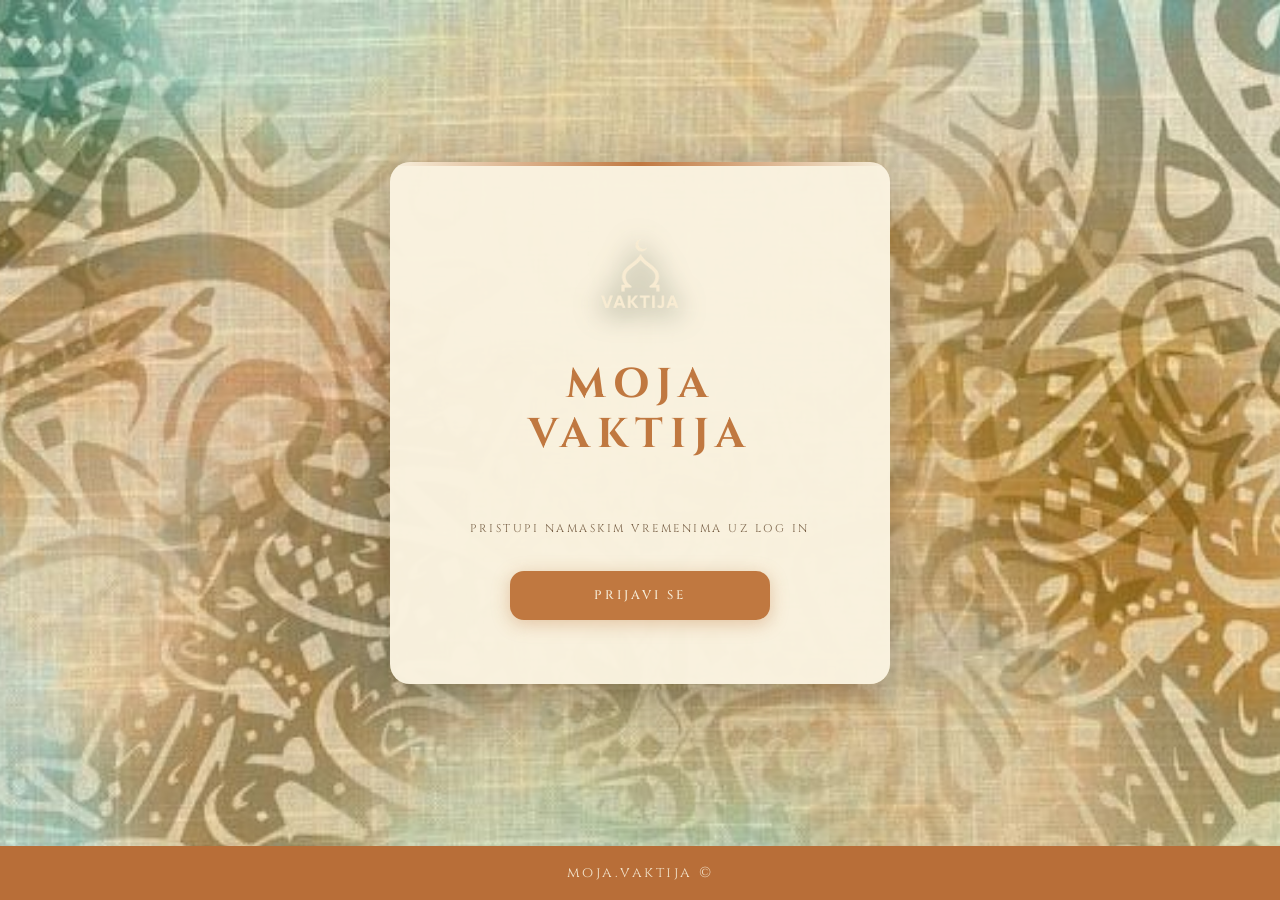
<file: index.html>
<!doctype html>
<html lang="sr">
  <head>
    <meta charset="UTF-8" />
    <meta name="viewport" content="width=device-width, initial-scale=1.0" />
    <title>Moja Vaktija</title>
    <link rel="stylesheet" href="assets/css/global.css" />
    <link rel="stylesheet" href="assets/css/index.css" />
  </head>
  <body>
    <main>
      <div class="landing-card card">
        <img src="assets/images/logo.png" alt="Logo" class="landing-logo" />
        <h1 class="landing-title" data-i18n="index_title">MOJA VAKTIJA</h1>
        <div class="landing-divider"></div>
        <p class="landing-sub" data-i18n="index_sub">
          PRISTUPI NAMASKIM VREMENIMA UZ LOG IN
        </p>
        <a
          href="login/index.html"
          class="btn btn-primary landing-btn"
          data-i18n="index_btn"
          >PRIJAVI SE</a
        >
      </div>
    </main>

    <footer>
      <span data-i18n="footer_text">moja.vaktija ©</span>
    </footer>
    <script src="assets/js/global.js"></script>
    <script>
      if (isLoggedIn()) window.location.href = "home/index.html";
      document.addEventListener("DOMContentLoaded", () =>
        applyTranslations(getLang()),
      );
    </script>
  </body>
</html>
</file>
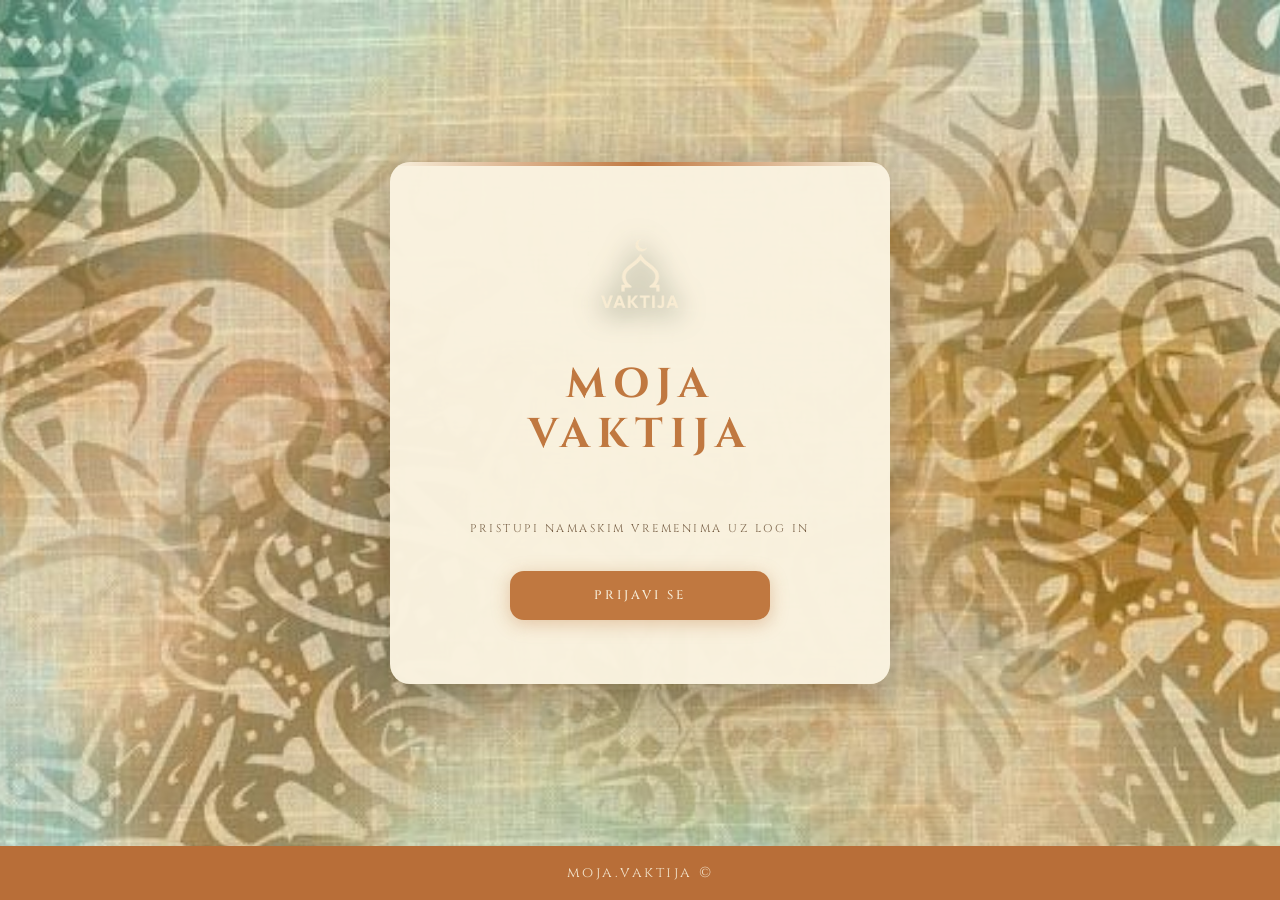
<file: home/index.html>
<!DOCTYPE html>
<html lang="sr">
<head>
  <meta charset="UTF-8" />
  <meta name="viewport" content="width=device-width, initial-scale=1.0" />
  <title>Početna – Moja Vaktija</title>
  <link rel="stylesheet" href="../assets/css/global.css" />
  <link rel="stylesheet" href="home.css" />
</head>
<body>

  <main>
    <div class="home-wrapper">

      <div class="city-selector">
        <h1 class="city-name" id="cityName"></h1>
        <div class="city-dropdown-wrapper">
          <select id="citySelect" class="city-select">
            <option value="107">Novi Pazar</option>
            <option value="77">Sarajevo</option>
            <option value="1">Zenica</option>
            <option value="78">Mostar</option>
            <option value="79">Banja Luka</option>
            <option value="80">Tuzla</option>
            <option value="81">Bihać</option>
            <option value="82">Cazin</option>
            <option value="83">Sanski Most</option>
            <option value="84">Travnik</option>
            <option value="85">Goražde</option>
            <option value="86">Foča</option>
            <option value="87">Trebinje</option>
            <option value="88">Prijedor</option>
            <option value="89">Doboj</option>
            <option value="90">Brčko</option>
          </select>
          <span class="dropdown-icon">⌄</span>
        </div>
      </div>

      <div class="vaktija-card card" id="vaktija-main">
        <div class="prayer-grid">
          <div class="prayer-item">
            <span class="prayer-name" data-i18n="home_zora">ZORA</span>
            <span class="prayer-time" id="t-zora">--:--</span>
          </div>
          <div class="prayer-item">
            <span class="prayer-name" data-i18n="home_sunce">SUNCE</span>
            <span class="prayer-time" id="t-sunce">--:--</span>
          </div>
          <div class="prayer-item">
            <span class="prayer-name" data-i18n="home_podne">PODNE</span>
            <span class="prayer-time" id="t-podne">--:--</span>
          </div>
          <div class="prayer-item">
            <span class="prayer-name" data-i18n="home_ikindija">IKINDIJA</span>
            <span class="prayer-time" id="t-ikindija">--:--</span>
          </div>
          <div class="prayer-item">
            <span class="prayer-name" data-i18n="home_aksam">AKŠAM</span>
            <span class="prayer-time" id="t-aksam">--:--</span>
          </div>
          <div class="prayer-item">
            <span class="prayer-name" data-i18n="home_jacija">JACIJA</span>
            <span class="prayer-time" id="t-jacija">--:--</span>
          </div>
        </div>
      </div>

      <div class="vaktija-card card secondary-card">
        <div class="secondary-grid">
          <div class="prayer-item">
            <span class="prayer-name" data-i18n="home_polovina">POLOVINA NOĆI</span>
            <span class="prayer-time" id="t-polovina">--:--</span>
          </div>
          <div class="prayer-item">
            <span class="prayer-name" data-i18n="home_zadnja">ZADNJA TREĆINA</span>
            <span class="prayer-time" id="t-zadnja">--:--</span>
          </div>
        </div>
      </div>

    </div>
  </main>

  <footer>
    <span data-i18n="footer_text">moja.vaktija ©</span>
  </footer>

  <script src="../assets/js/global.js"></script>
  <script src="../assets/js/navbar.js"></script>
  <script src="home.js"></script>
</body>
</html>
</file>
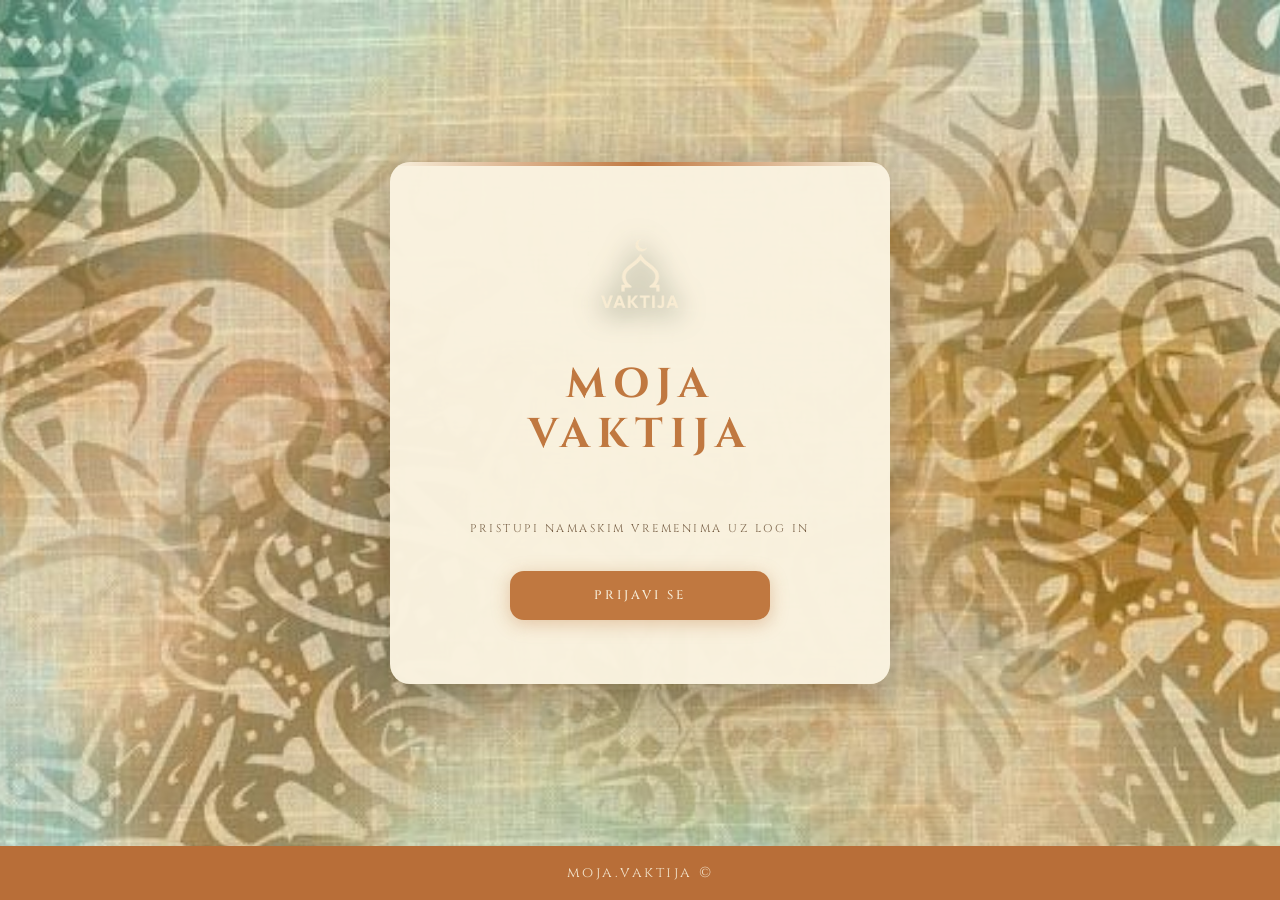
<file: kontakt/index.html>
<!DOCTYPE html>
<html lang="sr">
<head>
  <meta charset="UTF-8" />
  <meta name="viewport" content="width=device-width, initial-scale=1.0" />
  <title>Kontakt – Moja Vaktija</title>
  <link rel="stylesheet" href="../assets/css/global.css" />
  <link rel="stylesheet" href="kontakt.css" />
</head>
<body>
  <main>
    <div class="kontakt-wrapper">
      <h1 class="kontakt-title" data-i18n="nav_contact">KONTAKT</h1>

      <div class="form-row">
        <div class="form-group">
          <label class="kontakt-label" data-i18n="contact_ime">IME :</label>
          <input type="text" id="ime" class="kontakt-input" />
          <p class="error-msg" id="err-ime"></p>
        </div>
        <div class="form-group">
          <label class="kontakt-label" data-i18n="contact_prezime">PREZIME :</label>
          <input type="text" id="prezime" class="kontakt-input" />
          <p class="error-msg" id="err-prezime"></p>
        </div>
      </div>

      <div class="form-group full-width">
        <label class="kontakt-label" data-i18n="contact_email">EMAIL ADRESA :</label>
        <input type="email" id="email" class="kontakt-input" />
        <p class="error-msg" id="err-email"></p>
      </div>

      <div class="form-group full-width">
        <label class="kontakt-label" data-i18n="contact_poruka">PORUKA :</label>
        <textarea id="poruka" class="kontakt-input kontakt-textarea"></textarea>
        <p class="error-msg" id="err-poruka"></p>
      </div>

      <div class="submit-row">
        <button class="btn btn-primary posalji-btn" id="posaljiBtn" data-i18n="contact_posalji">POŠALJI</button>
      </div>
    </div>
  </main>
  <footer>
    <span data-i18n="footer_text">moja.vaktija ©</span>
  </footer>
  <script src="../assets/js/global.js"></script>
  <script src="../assets/js/navbar.js"></script>
  <script src="kontakt.js"></script>
</body>
</html>
</file>
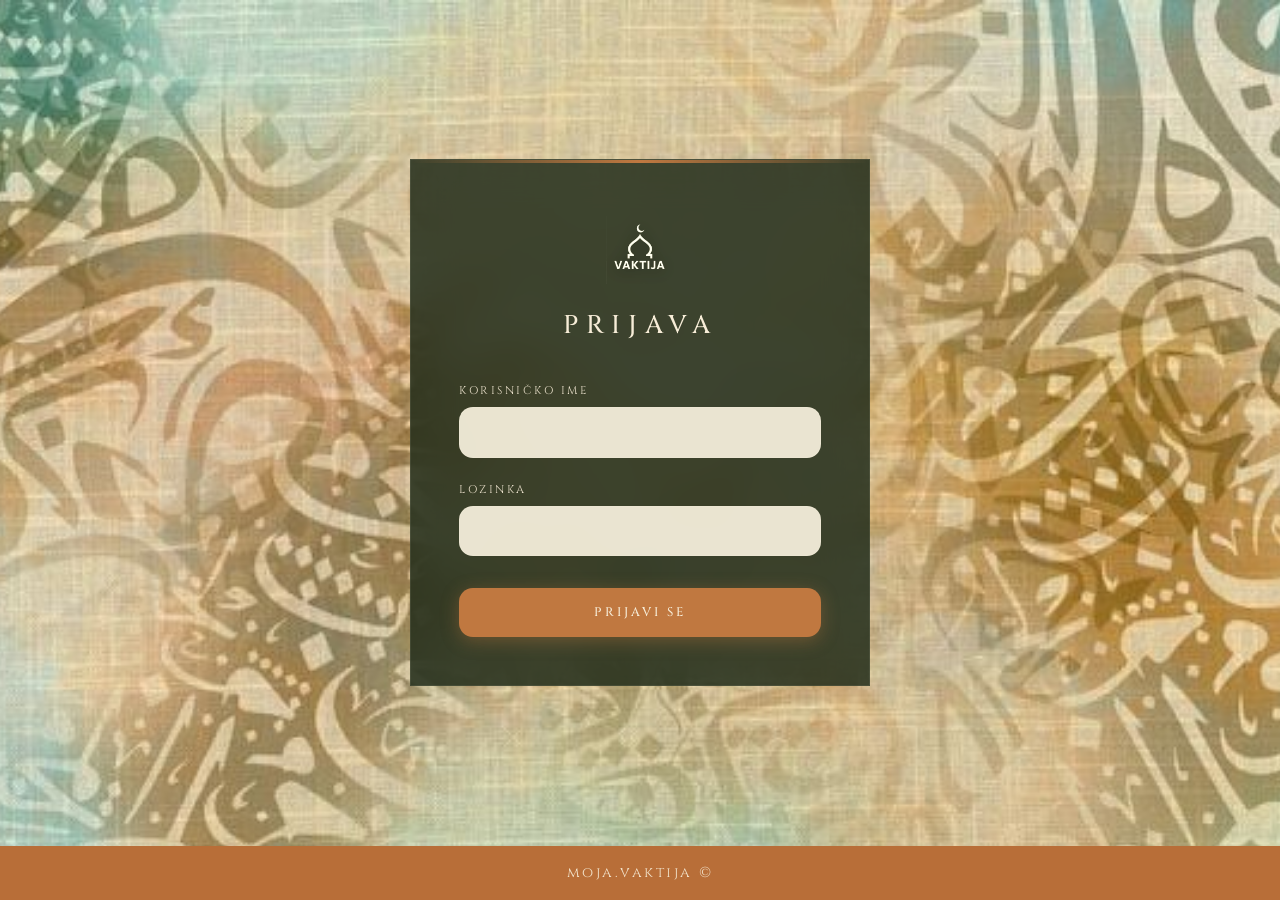
<file: login/index.html>
<!DOCTYPE html>
<html lang="sr">
<head>
  <meta charset="UTF-8" />
  <meta name="viewport" content="width=device-width, initial-scale=1.0" />
  <title>Prijava – Moja Vaktija</title>
  <link rel="stylesheet" href="../assets/css/global.css" />
  <link rel="stylesheet" href="login.css" />
</head>
<body>
  <main>
    <div class="login-card card-dark">
      <img src="../assets/images/logo.png" alt="Logo" class="login-logo" />
      <h1 class="login-title" data-i18n="login_title">PRIJAVA</h1>

      <div class="form-group">
        <label class="form-label" data-i18n="login_username">KORISNIČKO IME</label>
        <input type="text" id="username" class="form-input" autocomplete="username" />
        <p class="error-msg" id="err-username"></p>
      </div>

      <div class="form-group">
        <label class="form-label" data-i18n="login_password">LOZINKA</label>
        <input type="password" id="password" class="form-input" autocomplete="current-password" />
        <p class="error-msg" id="err-password"></p>
      </div>

      <p class="error-msg" id="err-general"></p>
      <button class="btn btn-primary login-btn" id="loginBtn" data-i18n="login_btn">PRIJAVI SE</button>
    </div>
  </main>

  <footer>
    <span data-i18n="footer_text">moja.vaktija ©</span>
  </footer>

  <script src="../assets/js/users.js"></script>
  <script src="../assets/js/global.js"></script>
  <script src="login.js"></script>
</body>
</html>
</file>
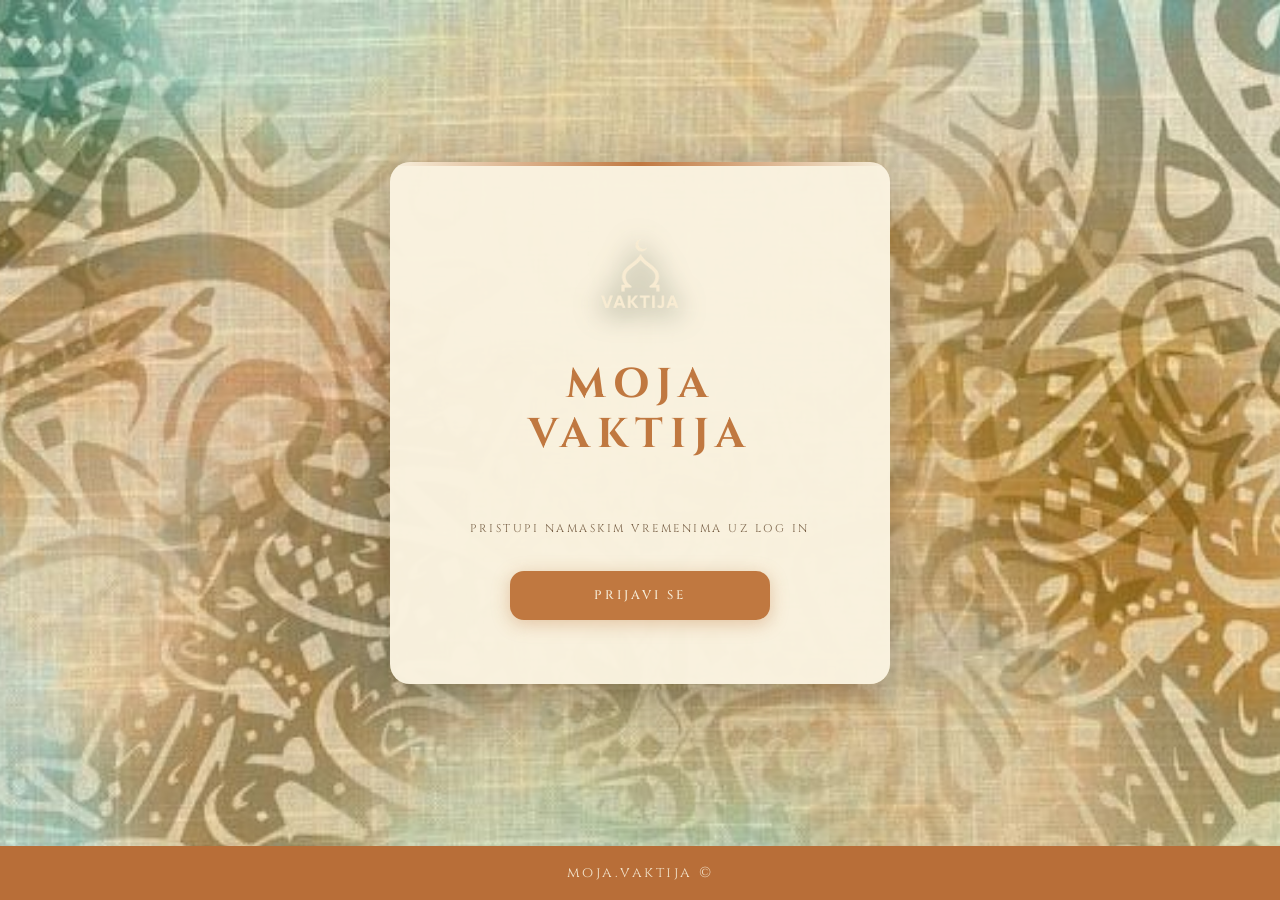
<file: o-nama/index.html>
<!DOCTYPE html>
<html lang="sr">
<head>
  <meta charset="UTF-8" />
  <meta name="viewport" content="width=device-width, initial-scale=1.0" />
  <title>O Nama – Moja Vaktija</title>
  <link rel="stylesheet" href="../assets/css/global.css" />
  <link rel="stylesheet" href="o-nama.css" />
</head>
<body>

  <main>
    <div class="about-wrapper">

      <div class="about-left">
        <div class="profile-photo-wrapper">
          <img src="../assets/images/profilna.jpg" alt="Profilna fotografija" class="profile-photo" />
        </div>
        <div class="profile-info card">
          <p class="profile-name" data-i18n="about_name">Hana Čuljković</p>
          <p class="profile-study" data-i18n="about_study">SI</p>
          <p class="profile-index" data-i18n="about_index">036020/23</p>
        </div>
      </div>

      <div class="about-right card" id="about-text-card">
        <h2 class="about-title" data-i18n="about_title">O MENI</h2>
        <p class="about-text" data-i18n="about_text">
          Zdravo! Ja sam idejni tvorac ovog sajta! Trenutno sam studentkinja druge godine
          softverskog inženjerstva na Državnom Univerzitetu u mom rodnom gradu Novom Pazaru.
          Ovo je moj projekat na predmetu "Veb dizajn". Završila sam Gimnaziju u Novom Pazaru
          sa prosekom 5.00 na društveno-jezičkom smeru. Oduvek su me zanimale tehničke nauke
          i od malena sam istraživala o istim.
        </p>
      </div>

    </div>
  </main>

  <footer>
    <span data-i18n="footer_text">moja.vaktija ©</span>
  </footer>

  <script src="../assets/js/global.js"></script>
  <script src="../assets/js/navbar.js"></script>
  <script src="o-nama.js"></script>
</body>
</html>
</file>
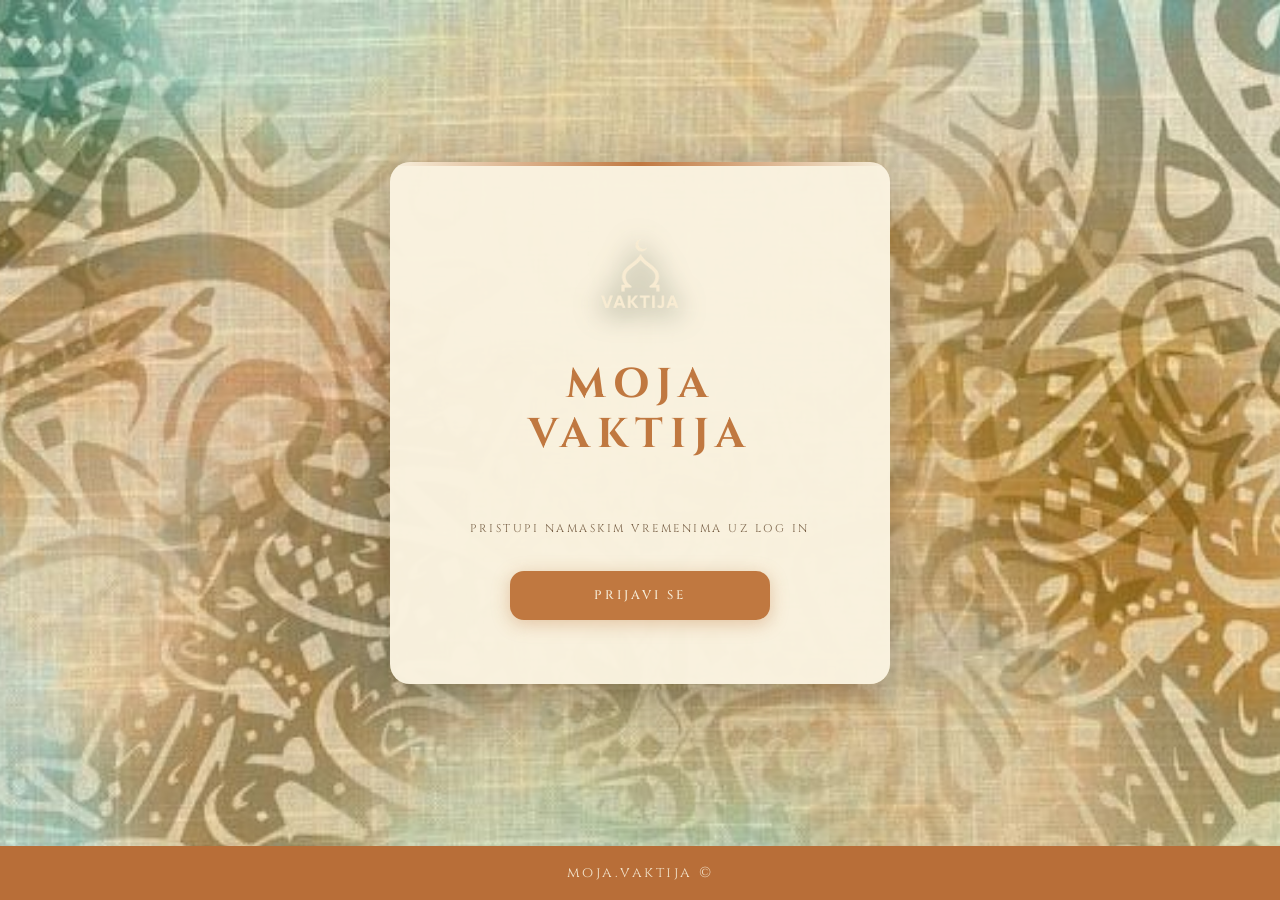
<file: poruka-poslata/index.html>
<!DOCTYPE html>
<html lang="sr">
<head>
  <meta charset="UTF-8" />
  <meta name="viewport" content="width=device-width, initial-scale=1.0" />
  <title>Poruka Poslata – Moja Vaktija</title>
  <link rel="stylesheet" href="../assets/css/global.css" />
  <link rel="stylesheet" href="poruka-poslata.css" />
</head>
<body>

  <main>
    <div class="success-wrapper">
      <h1 class="success-title" data-i18n="success_title">PORUKA JE POSLATA</h1>

      <div class="success-icon">
        <svg viewBox="0 0 100 100" xmlns="http://www.w3.org/2000/svg">
          
          <path d="M50 5 
            C52 5, 57 12, 60 10 
            C63 8, 65 1, 68 3 
            C71 5, 70 12, 73 14 
            C76 16, 83 13, 85 16 
            C87 19, 82 25, 84 28 
            C86 31, 93 32, 94 36 
            C95 40, 89 44, 89 48 
            C89 52, 95 56, 94 60 
            C93 64, 86 65, 84 68 
            C82 71, 87 77, 85 80 
            C83 83, 76 80, 73 82 
            C70 84, 71 91, 68 93 
            C65 95, 63 88, 60 86 
            C57 84, 52 91, 50 91
            C48 91, 43 84, 40 86 
            C37 88, 35 95, 32 93 
            C29 91, 30 84, 27 82 
            C24 80, 17 83, 15 80 
            C13 77, 18 71, 16 68 
            C14 65, 7 64, 6 60 
            C5 56, 11 52, 11 48 
            C11 44, 5 40, 6 36 
            C7 32, 14 31, 16 28 
            C18 25, 13 19, 15 16 
            C17 13, 24 16, 27 14 
            C30 12, 29 5, 32 3 
            C35 1, 37 8, 40 10 
            C43 12, 48 5, 50 5Z" 
            fill="#4a5a40" />
         
          <polyline points="30,50 44,64 70,36" 
            fill="none" 
            stroke="#8aab7a" 
            stroke-width="6" 
            stroke-linecap="round" 
            stroke-linejoin="round"/>
        </svg>
      </div>

      <p class="success-sub" data-i18n="success_sub">PORUKA JE POSLATA — ODGOVOR DOBIJATE NA EMAIL ADRESI</p>

      <a href="../home/index.html" class="btn btn-outline success-btn" data-i18n="success_home">POČETNA</a>
    </div>
  </main>

  <footer>
    <span data-i18n="footer_text">moja.vaktija ©</span>
  </footer>

  <script src="../assets/js/global.js"></script>
  <script src="poruka-poslata.js"></script>
</body>
</html>
</file>
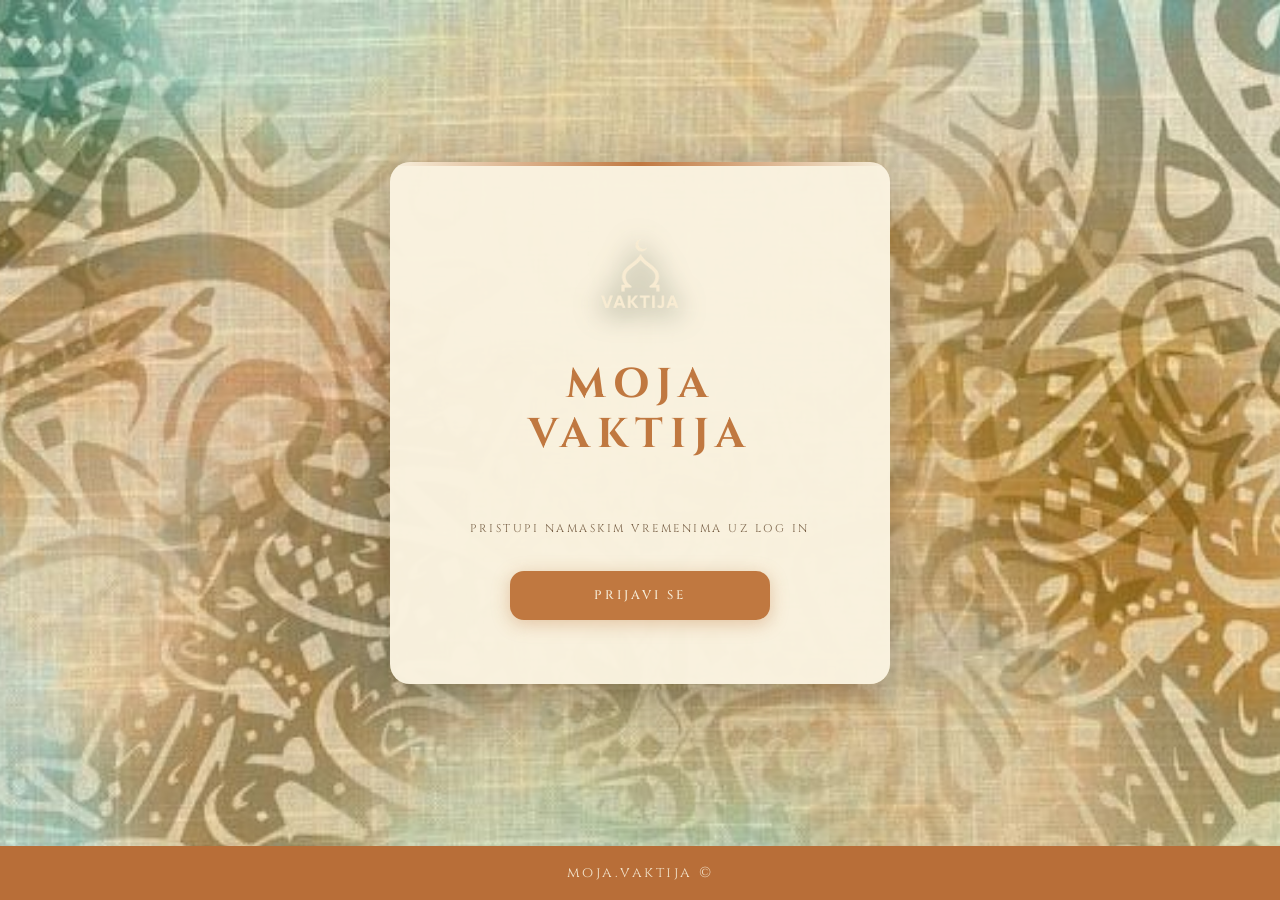
<file: zikr/index.html>
<!DOCTYPE html>
<html lang="sr">
<head>
  <meta charset="UTF-8" />
  <meta name="viewport" content="width=device-width, initial-scale=1.0" />
  <title>Zikr – Moja Vaktija</title>
  <link rel="stylesheet" href="../assets/css/global.css" />
  <link rel="stylesheet" href="zikr.css" />
</head>
<body>

  <main>
    <div class="zikr-wrapper">
      <h1 class="zikr-title" data-i18n="zikr_title">DNEVNI ZIKR</h1>

      <div class="zikr-card card" id="zikr-card">
        <!-- Zikr ubacen uz pomoc JS -->
      </div>

      <div class="zikr-controls">
        <button class="btn btn-outline zikr-nav-btn" id="prevBtn">&#8592;</button>
        <span class="zikr-counter" id="zikrCounter">1 / 7</span>
        <button class="btn btn-outline zikr-nav-btn" id="nextBtn">&#8594;</button>
      </div>
    </div>
  </main>

  <footer>
    <span data-i18n="footer_text">moja.vaktija ©</span>
  </footer>

  <script src="../assets/js/global.js"></script>
  <script src="../assets/js/navbar.js"></script>
  <script src="zikr.js"></script>
</body>
</html>
</file>
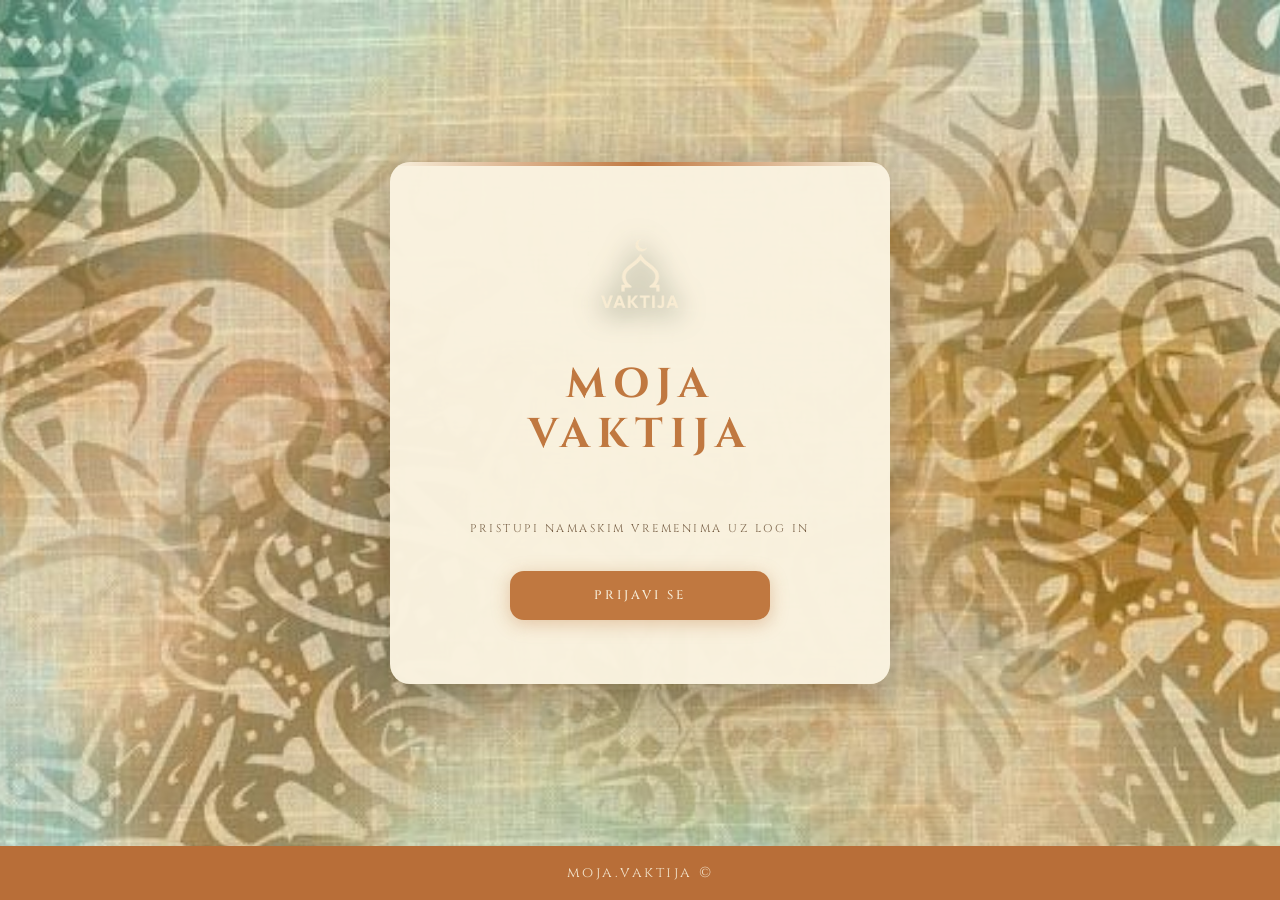
<file: moja-vaktija/poruka-poslata/index.html>
<!DOCTYPE html>
<html lang="sr">
<head>
  <meta charset="UTF-8" />
  <meta name="viewport" content="width=device-width, initial-scale=1.0" />
  <title>Poruka Poslata – Moja Vaktija</title>
  <link rel="stylesheet" href="../assets/css/global.css" />
  <link rel="stylesheet" href="poruka-poslata.css" />
</head>
<body>

  <main>
    <div class="success-wrapper">
      <h1 class="success-title" data-i18n="success_title">PORUKA JE POSLATA</h1>

      <div class="success-icon">
        <svg viewBox="0 0 100 100" xmlns="http://www.w3.org/2000/svg">
          <!-- Flower/badge shape -->
          <path d="M50 5 
            C52 5, 57 12, 60 10 
            C63 8, 65 1, 68 3 
            C71 5, 70 12, 73 14 
            C76 16, 83 13, 85 16 
            C87 19, 82 25, 84 28 
            C86 31, 93 32, 94 36 
            C95 40, 89 44, 89 48 
            C89 52, 95 56, 94 60 
            C93 64, 86 65, 84 68 
            C82 71, 87 77, 85 80 
            C83 83, 76 80, 73 82 
            C70 84, 71 91, 68 93 
            C65 95, 63 88, 60 86 
            C57 84, 52 91, 50 91
            C48 91, 43 84, 40 86 
            C37 88, 35 95, 32 93 
            C29 91, 30 84, 27 82 
            C24 80, 17 83, 15 80 
            C13 77, 18 71, 16 68 
            C14 65, 7 64, 6 60 
            C5 56, 11 52, 11 48 
            C11 44, 5 40, 6 36 
            C7 32, 14 31, 16 28 
            C18 25, 13 19, 15 16 
            C17 13, 24 16, 27 14 
            C30 12, 29 5, 32 3 
            C35 1, 37 8, 40 10 
            C43 12, 48 5, 50 5Z" 
            fill="#4a5a40" />
          <!-- Checkmark -->
          <polyline points="30,50 44,64 70,36" 
            fill="none" 
            stroke="#8aab7a" 
            stroke-width="6" 
            stroke-linecap="round" 
            stroke-linejoin="round"/>
        </svg>
      </div>

      <p class="success-sub" data-i18n="success_sub">PORUKA JE POSLATA — ODGOVOR DOBIJATE NA EMAIL ADRESI</p>

      <a href="../home/index.html" class="btn btn-outline success-btn" data-i18n="success_home">POČETNA</a>
    </div>
  </main>

  <footer>
    <span data-i18n="footer_text">moja.vaktija ©</span>
  </footer>

  <script src="../assets/js/global.js"></script>
  <script src="poruka-poslata.js"></script>
</body>
</html>
</file>
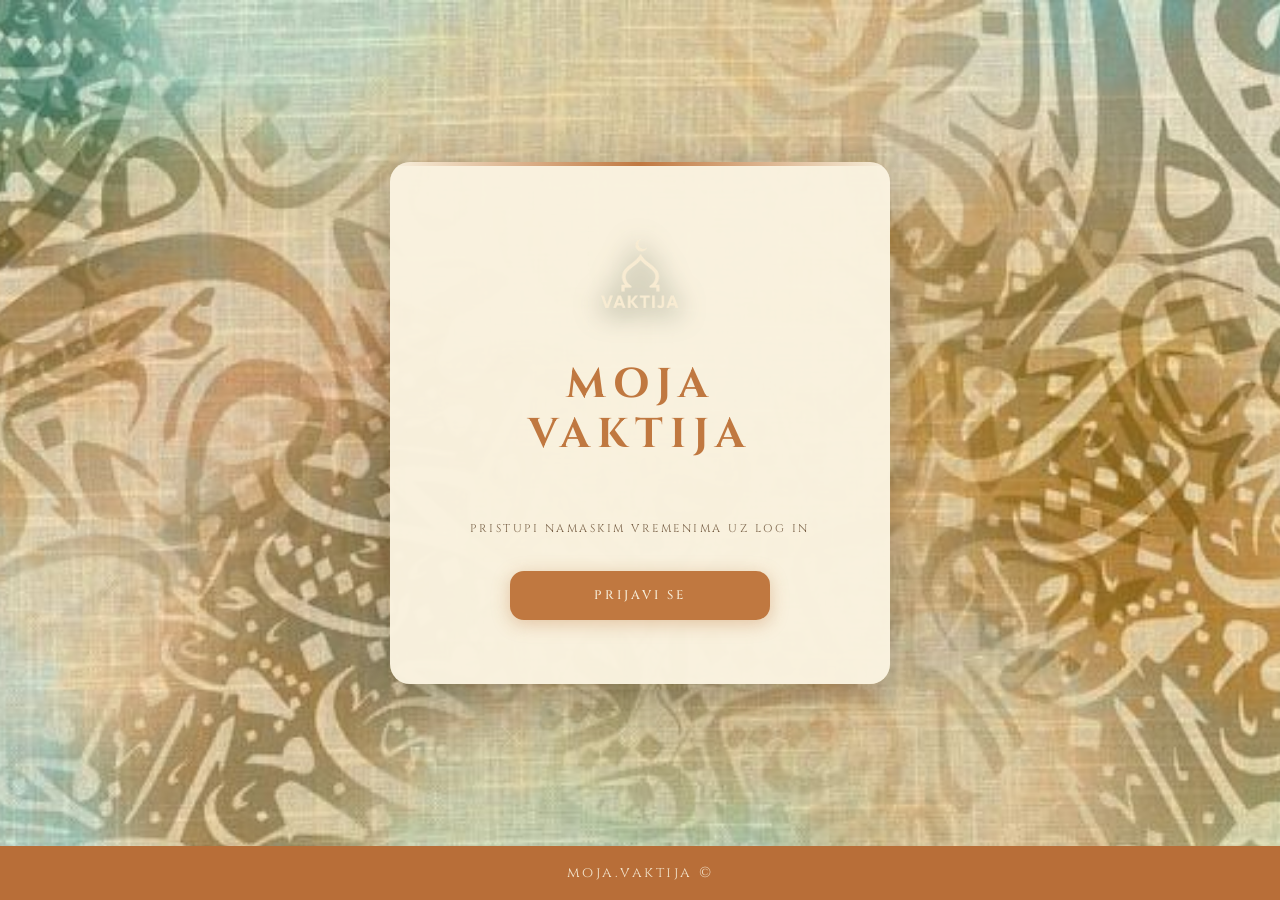
<file: moja-vaktija/zikr/index.html>
<!DOCTYPE html>
<html lang="sr">
<head>
  <meta charset="UTF-8" />
  <meta name="viewport" content="width=device-width, initial-scale=1.0" />
  <title>Zikr – Moja Vaktija</title>
  <link rel="stylesheet" href="../assets/css/global.css" />
  <link rel="stylesheet" href="zikr.css" />
</head>
<body>

  <main>
    <div class="zikr-wrapper">
      <h1 class="zikr-title" data-i18n="zikr_title">DNEVNI ZIKR</h1>

      <div class="zikr-card card" id="zikr-card">
        <!-- Zikr content injected by JS -->
      </div>

      <div class="zikr-controls">
        <button class="btn btn-outline zikr-nav-btn" id="prevBtn">&#8592;</button>
        <span class="zikr-counter" id="zikrCounter">1 / 7</span>
        <button class="btn btn-outline zikr-nav-btn" id="nextBtn">&#8594;</button>
      </div>
    </div>
  </main>

  <footer>
    <span data-i18n="footer_text">moja.vaktija ©</span>
  </footer>

  <script src="../assets/js/global.js"></script>
  <script src="../assets/js/navbar.js"></script>
  <script src="zikr.js"></script>
</body>
</html>
</file>
<file: assets/css/global.css>
@import url('https://fonts.googleapis.com/css2?family=Cormorant+Garamond:ital,wght@0,400;0,500;0,600;1,400&family=Cinzel:wght@400;500;600;700&display=swap');

:root {
  --navy:        #2e3b28;
  --navy-dark:   #1e2a1a;
  --accent:      #c07840;
  --accent-dark: #9e5e2c;
  --footer-bg:   #b86e38;
  --cream:       rgba(250, 243, 224, 0.97);
  --cream-solid: #faf3e0;
  --glass:       rgba(28, 40, 22, 0.82);
  --text-dark:   #1e140a;
  --text-light:  #f7edd8;
  --text-muted:  #7a6248;
  --border:      rgba(192, 120, 64, 0.3);
  --radius:      14px;
  --radius-lg:   20px;
  --shadow:      0 12px 48px rgba(0,0,0,0.28);
  --shadow-lg:   0 24px 72px rgba(0,0,0,0.38);
  --ease:        cubic-bezier(0.4, 0, 0.2, 1);
  --fh:          'Cinzel', serif;
  --fb:          'Cormorant Garamond', serif;
}

*, *::before, *::after { margin: 0; padding: 0; box-sizing: border-box; }
html { scroll-behavior: smooth; }

html {
  background: url('../images/background.jpg') center/cover fixed;
  background-color: #2e3b28;
}

body {
  font-family: var(--fb);
  font-size: 18px;
  color: var(--text-dark);
  min-height: 100vh;
  display: flex;
  flex-direction: column;
  background: transparent;
}

/* ─── NAVBAR ─── */
.navbar {
  background: var(--navy);
  padding: 0 2.5rem;
  display: flex;
  align-items: center;
  justify-content: space-between;
  height: 90px;
  position: sticky;
  top: 0;
  z-index: 100;
  box-shadow: 0 2px 28px rgba(0,0,0,0.45);
}

.navbar-brand {
  display: flex;
  align-items: center;
  gap: 0.5rem;
  text-decoration: none;
  flex-shrink: 0;
}

.navbar-brand img {
  height: 90px;
  width: auto;
  filter: drop-shadow(0 2px 8px rgba(0,0,0,0.5)) brightness(1.08);
  transition: transform 0.3s var(--ease);
}
.navbar-brand:hover img { transform: scale(1.05); }

.navbar-nav {
  display: flex;
  align-items: center;
  list-style: none;
  gap: 0.1rem;
}

.navbar-nav a {
  font-family: var(--fh);
  color: rgba(247,237,216,0.80);
  text-decoration: none;
  font-size: 0.87rem;
  letter-spacing: 2.5px;
  padding: 0.5rem 0.9rem;
  border-radius: 8px;
  transition: color 0.25s, background 0.25s;
  text-transform: uppercase;
  white-space: nowrap;
}
.navbar-nav a:hover { color: var(--accent); background: rgba(192,120,64,0.1); }
.navbar-nav a.active { color: var(--accent); font-weight: 700; background: rgba(192,120,64,0.12); }

.lang-toggle {
  background: rgba(247,237,216,0.08);
  border: 1px solid rgba(247,237,216,0.28);
  color: var(--text-light);
  font-family: var(--fh);
  font-size: 0.66rem;
  letter-spacing: 2px;
  padding: 0.4rem 0.88rem;
  border-radius: 20px;
  cursor: pointer;
  transition: all 0.25s;
  text-transform: uppercase;
  margin-left: 0.5rem;
}
.lang-toggle:hover { border-color: var(--accent); color: var(--accent); background: rgba(192,120,64,0.1); }

.hamburger {
  display: none;
  flex-direction: column;
  gap: 5px;
  cursor: pointer;
  background: none;
  border: none;
  padding: 6px;
}
.hamburger span {
  display: block;
  width: 26px;
  height: 2px;
  background: var(--text-light);
  border-radius: 2px;
  transition: all 0.3s;
}

/* ─── GLAVNO ─── */
main {
  flex: 1;
  display: flex;
  align-items: center;
  justify-content: center;
  padding: 4rem 2rem;
}

/* ─── KARTICE ─── */
.card {
  background: var(--cream);
  border-radius: var(--radius-lg);
  box-shadow: var(--shadow);
  padding: 2.5rem;
}
.card-dark {
  background: var(--glass);
  backdrop-filter: blur(20px);
  -webkit-backdrop-filter: blur(20px);
  border: 1px solid rgba(247,237,216,0.08);
}

/* ─── FOOTER ─── */
footer {
  background: var(--footer-bg);
  text-align: center;
  padding: 1.1rem 2rem;
  font-family: var(--fh);
  font-size: 0.9rem;
  color: rgba(247,237,216,0.9);
  letter-spacing: 2.5px;
}

/* ─── DUGME ─── */
.btn {
  display: inline-flex;
  align-items: center;
  justify-content: center;
  font-family: var(--fh);
  font-size: 0.75rem;
  letter-spacing: 3px;
  text-transform: uppercase;
  padding: 0.95rem 2.4rem;
  border-radius: var(--radius);
  cursor: pointer;
  transition: all 0.28s var(--ease);
  border: none;
  text-decoration: none;
  font-weight: 500;
}
.btn-primary {
  background: var(--accent);
  color: var(--text-light);
  box-shadow: 0 4px 18px rgba(192,120,64,0.38);
}
.btn-primary:hover {
  background: var(--accent-dark);
  transform: translateY(-2px);
  box-shadow: 0 8px 28px rgba(192,120,64,0.5);
}
.btn-outline {
  background: transparent;
  color: var(--accent);
  border: 1.5px solid var(--accent);
}
.btn-outline:hover {
  background: var(--accent);
  color: var(--text-light);
  transform: translateY(-2px);
  box-shadow: 0 6px 22px rgba(192,120,64,0.4);
}

/* ─── FORMA ─── */
.form-group { margin-bottom: 1.5rem; }

.form-label {
  display: block;
  font-family: var(--fh);
  font-size: 0.7rem;
  letter-spacing: 2.5px;
  text-transform: uppercase;
  color: rgba(247,237,216,0.92);
  margin-bottom: 0.55rem;
}

.form-input {
  width: 100%;
  padding: 0.9rem 1.1rem;
  background: rgba(250,243,224,0.94);
  border: 1.5px solid transparent;
  border-radius: var(--radius);
  font-family: var(--fb);
  font-size: 1.05rem;
  color: var(--text-dark);
  transition: all 0.25s;
  outline: none;
}
.form-input:focus {
  border-color: var(--accent);
  background: var(--cream-solid);
  box-shadow: 0 0 0 3px rgba(192,120,64,0.15);
}
.form-input.error { border-color: #d94f4f; }

.error-msg {
  color: #ff9090;
  font-size: 0.88rem;
  margin-top: 0.4rem;
  display: none;
}
.error-msg.visible { display: block; }

/* ─── DIVIDER ─── */
.divider {
  width: 50px;
  height: 1.5px;
  background: linear-gradient(90deg, transparent, var(--accent), transparent);
  margin: 0 auto;
  border-radius: 2px;
}

/* ─── RESPONZIVNOST ─── */
@media (max-width: 768px) {
  .navbar { padding: 0 1.2rem; height: 72px; }
  .navbar-brand img { height: 52px; }
  .hamburger { display: flex; }

  .navbar-nav {
    display: none;
    position: absolute;
    top: 72px; left: 0; right: 0;
    background: var(--navy-dark);
    flex-direction: column;
    padding: 0.6rem 0;
    gap: 0;
    box-shadow: 0 8px 28px rgba(0,0,0,0.5);
  }
  .navbar-nav.open { display: flex; }
  .navbar-nav li { width: 100%; }
  .navbar-nav a {
    display: block;
    padding: 1rem 1.8rem;
    border-radius: 0;
    border-bottom: 1px solid rgba(255,255,255,0.06);
    font-size: 0.8rem;
  }
  .lang-toggle { margin: 0.8rem 1.8rem; }

  main { padding: 2.5rem 1rem; }
}
</file>
<file: assets/css/index.css>
/* Landing Page */
main {
  align-items: center;
  justify-content: center;
  padding: 2rem 1rem;
}

.landing-card {
  max-width: 500px;
  width: 100%;
  text-align: center;
  padding: 4rem 3.5rem;
  display: flex;
  flex-direction: column;
  align-items: center;
  gap: 1.8rem;
  position: relative;
  overflow: hidden;
}

.landing-card::before {
  content: '';
  position: absolute;
  top: 0; left: 0; right: 0;
  height: 4px;
  background: linear-gradient(90deg, transparent, var(--accent), transparent);
}

.landing-logo {
  height: 105px;
  width: auto;
  filter: drop-shadow(0 4px 14px rgb(72, 85, 59));
}

.landing-title {
  font-family: var(--fh);
  font-size: 2.6rem;
  font-weight: 700;
  color: var(--accent);
  letter-spacing: 7px;
  line-height: 1.2;
}

.landing-sub {
  font-family: var(--fh);
  font-size: 0.7rem;
  letter-spacing: 2.5px;
  color: var(--text-muted);
  line-height: 2.2;
}

.landing-btn {
  width: 100%;
  max-width: 260px;
  padding: 1rem 2rem;
  font-size: 0.78rem;
  letter-spacing: 3px;
}

@media (max-width: 480px) {
  .landing-card { padding: 3rem 1.8rem; gap: 1.5rem; }
  .landing-title { font-size: 2rem; letter-spacing: 5px; }
  .landing-logo { height: 82px; }
}
</file>
<file: home/home.css>
/* Home / Vaktija Page */
main {
  align-items: center;
  justify-content: center;
  padding: 4rem 2rem;
}

.home-wrapper {
  width: 100%;
  max-width: 840px;
  display: flex;
  flex-direction: column;
  gap: 2rem;
}


.city-selector {
  display: flex;
  align-items: center;
  justify-content: center;
  gap: 0.8rem;
  flex-wrap: wrap;
}

.city-name {
  font-family: var(--fh);
  font-size: 2.2rem;
  font-weight: 500;
  color: var(--text-light);
  letter-spacing: 6px;
  text-shadow: 0 2px 14px rgba(0,0,0,0.55);
}

.city-dropdown-wrapper { position: relative; }

.city-select {
  appearance: none;
  background: transparent;
  border: none;
  font-family: var(--fh);
  font-size: 1.4rem;
  color: var(--text-light);
  cursor: pointer;
  padding-right: 1.6rem;
  outline: none;
  text-shadow: 0 2px 8px rgba(0,0,0,0.45);
}
.city-select option { background: var(--navy); color: var(--text-light); font-size: 1rem; }

.dropdown-icon {
  position: absolute;
  right: 0; top: 50%;
  transform: translateY(-50%);
  color: var(--text-light);
  pointer-events: none;
  font-size: 1.1rem;
}

/* Main card */
.vaktija-card { width: 100%; padding: 2.8rem 3rem; }
.vaktija-card::before {
  content: '';
  display: block;
  height: 3px;
  background: linear-gradient(90deg, transparent, var(--accent), transparent);
  margin: -2.8rem -3rem 2.5rem;
  border-radius: var(--radius-lg) var(--radius-lg) 0 0;
}

.prayer-grid {
  display: grid;
  grid-template-columns: repeat(6, 1fr);
  gap: 0.5rem;
  text-align: center;
}

.secondary-grid {
  display: grid;
  grid-template-columns: repeat(2, 1fr);
  gap: 1rem;
  text-align: center;
  max-width: 420px;
  margin: 0 auto;
}

.prayer-item {
  display: flex;
  flex-direction: column;
  align-items: center;
  gap: 0.9rem;
  padding: 0.8rem 0.3rem;
}

/* linija izmedju namaskih vremena */
.prayer-grid .prayer-item + .prayer-item {
  border-left: 1px solid var(--border);
}

.prayer-name {
  font-family: var(--fh);
  font-size: 0.89rem;
  letter-spacing: 2px;
  color: var(--text-muted);
  text-transform: uppercase;
}

.prayer-time {
  font-family: var(--fh);
  font-size: 1.95rem;
  font-weight: 600;
  color: var(--accent);
  letter-spacing: 1px;
}

.secondary-card {
  background: rgba(250,243,224,0.80);
}
.secondary-card .prayer-item + .prayer-item {
  border-left: 1px solid var(--border);
}

@media (max-width: 700px) {
  main { padding: 2.5rem 1rem; }
  .prayer-grid { grid-template-columns: repeat(3, 1fr); gap: 0; }
  .prayer-grid .prayer-item:nth-child(4) { border-left: none; }
  .city-name { font-size: 1.6rem; letter-spacing: 4px; }
  .prayer-time { font-size: 1.3rem; }
  .vaktija-card { padding: 2rem 1.5rem; }
  .vaktija-card::before { margin: -2rem -1.5rem 2rem; }
}

@media (max-width: 420px) {
  .prayer-grid { grid-template-columns: repeat(2, 1fr); }
  .prayer-grid .prayer-item:nth-child(3) { border-left: none; }
  .city-name { font-size: 1.2rem; }
}
</file>
<file: kontakt/kontakt.css>
/* Kontakt Page */
main {
  align-items: center;
  justify-content: center;
  padding: 4rem 2rem;
}

.kontakt-wrapper {
  width: 100%;
  max-width: 800px;
  background: var(--glass);
  backdrop-filter: blur(20px);
  -webkit-backdrop-filter: blur(20px);
  border: 1px solid rgba(247,237,216,0.08);
  border-radius: var(--radius-lg);
  padding: 3.5rem 4rem;
  box-shadow: var(--shadow-lg);
  display: flex;
  flex-direction: column;
  gap: 0.3rem;
  position: relative;
  overflow: hidden;
}

.kontakt-wrapper::before {
  content: '';
  position: absolute;
  top: 0; left: 0; right: 0;
  height: 3px;
  background: linear-gradient(90deg, transparent, var(--accent), transparent);
}

.kontakt-title {
  font-family: var(--fh);
  font-size: 1.6rem;
  font-weight: 500;
  color: var(--accent);
  letter-spacing: 6px;
  text-align: center;
  margin-bottom: 2rem;
}

.form-row {
  display: grid;
  grid-template-columns: 1fr 1fr;
  gap: 2rem;
}

.full-width { width: 100%; }

.form-group {
  display: flex;
  flex-direction: column;
  margin-bottom: 0.6rem;
}

/* Labeli*/
.kontakt-label {
  display: block;
  font-family: var(--fh);
  font-size: 0.7rem;
  letter-spacing: 2.5px;
  text-transform: uppercase;
  color: rgba(247,237,216,0.92);
  margin-bottom: 0.6rem;
  font-weight: 500;
}

.kontakt-input {
  width: 100%;
  background: rgba(250,243,224,0.92);
  border: 1.5px solid transparent;
  border-radius: var(--radius);
  padding: 0.9rem 1.1rem;
  font-family: var(--fb);
  font-size: 1.05rem;
  color: var(--text-dark);
  outline: none;
  transition: all 0.25s;
}

.kontakt-input:focus {
  border-color: var(--accent);
  background: var(--cream-solid);
  box-shadow: 0 0 0 3px rgba(192,120,64,0.18);
}

.kontakt-input.error { border-color: #d94f4f; }

.kontakt-textarea {
  resize: vertical;
  min-height: 150px;
  line-height: 1.7;
}

.submit-row {
  display: flex;
  justify-content: center;
  margin-top: 1.5rem;
}

.posalji-btn {
  min-width: 220px;
  padding: 1rem 2.8rem;
  font-size: 0.78rem;
  letter-spacing: 3px;
}

.error-msg {
  color: #ff9090;
  font-size: 0.88rem;
  margin-top: 0.4rem;
  display: none;
}
.error-msg.visible { display: block; }

@media (max-width: 640px) {
  main { padding: 2.5rem 1rem; }
  .kontakt-wrapper { padding: 2.5rem 1.8rem; }
  .form-row { grid-template-columns: 1fr; gap: 0; }
  .kontakt-title { font-size: 1.3rem; letter-spacing: 4px; }
}
</file>
<file: login/login.css>
/* Login Page */
main {
  align-items: center;
  justify-content: center;
  min-height: calc(100vh - 56px);
  padding: 2rem 1rem;
}

.login-card {
  width: 100%;
  max-width: 460px;
  padding: 3.5rem 3rem 3rem;
  position: relative;
  overflow: hidden;
}

.login-card::before {
  content: '';
  position: absolute;
  top: 0; left: 0; right: 0;
  height: 3px;
  background: linear-gradient(90deg, transparent, var(--accent), transparent);
}

.login-logo {
  display: block;
  height: 68px;
  margin: 0 auto 1.5rem;
  filter: drop-shadow(0 2px 8px rgba(0,0,0,0.5)) brightness(1.15);
}

.login-title {
  font-family: var(--fh);
  font-size: 1.6rem;
  font-weight: 500;
  color: var(--text-light);
  letter-spacing: 8px;
  text-align: center;
  margin-bottom: 2.5rem;
}

.login-card .form-label {
  color: rgba(247,237,216,0.92);
  font-size: 0.7rem;
  letter-spacing: 2.5px;
}

.login-card .form-input {
  background: rgba(250,243,224,0.92);
  border: 1.5px solid rgba(247,237,216,0.12);
  font-size: 1rem;
  color: var(--text-dark);
}
.login-card .form-input:focus {
  background: var(--cream-solid);
  border-color: var(--accent);
}

.login-btn {
  width: 100%;
  margin-top: 0.5rem;
  padding: 1rem;
  font-size: 0.78rem;
  letter-spacing: 3px;
}

#err-general {
  text-align: center;
  margin-bottom: 0.5rem;
  color: #ff9090;
  font-size: 0.95rem;
}

@media (max-width: 480px) {
  .login-card { padding: 2.5rem 1.5rem 2rem; }
  .login-title { font-size: 1.3rem; letter-spacing: 5px; margin-bottom: 1.8rem; }
}
</file>
<file: o-nama/o-nama.css>
/* O Nama Page */
main {
  align-items: center;
  justify-content: center;
  padding: 4rem 2rem;
}

.about-wrapper {
  width: 100%;
  max-width: 900px;
  display: flex;
  gap: 3rem;
  align-items: stretch;
}

/* Left */
.about-left {
  display: flex;
  flex-direction: column;
  gap: 1.2rem;
  flex-shrink: 0;
  width: 240px;
}

.profile-photo-wrapper {
  width: 240px;
  height: 290px;
  overflow: hidden;
  border-radius: var(--radius);
  box-shadow: var(--shadow);
  border: 2.5px solid var(--accent);
}

.profile-photo {
  width: 100%;
  height: 100%;
  object-fit: cover;
  object-position: top center;
  transition: transform 0.4s var(--ease);
}
.profile-photo-wrapper:hover .profile-photo { transform: scale(1.04); }

.profile-info {
  text-align: center;
  padding: 1.3rem 1rem;
  display: flex;
  flex-direction: column;
  gap: 0.4rem;
  position: relative;
}
.profile-info::before {
  content: '';
  position: absolute;
  top: 0; left: 50%; transform: translateX(-50%);
  width: 40px; height: 2px;
  background: var(--accent);
  border-radius: 2px;
}

.profile-name {
  font-family: var(--fh);
  font-size: 0.95rem;
  font-weight: 600;
  color: var(--text-dark);
  letter-spacing: 1px;
  margin-top: 0.5rem;
}

.profile-study,
.profile-index {
  font-family: var(--fb);
  font-size: 1rem;
  color: var(--text-muted);
}

/* Right */
.about-right {
  flex: 1;
  padding: 3rem;
  display: flex;
  flex-direction: column;
  gap: 1.8rem;
  position: relative;
}
.about-right::before {
  content: '';
  position: absolute;
  top: 0; left: 0; right: 0;
  height: 3px;
  background: linear-gradient(90deg, var(--accent), transparent);
  border-radius: var(--radius-lg) var(--radius-lg) 0 0;
}

.about-title {
  font-family: var(--fh);
  font-size: 1.5rem;
  font-weight: 600;
  color: var(--accent);
  letter-spacing: 5px;
}

.about-text {
  font-family: var(--fb);
  font-size: 1.18rem;
  line-height: 2.1;
  color: var(--text-dark);
}

@media (max-width: 700px) {
  main { padding: 2.5rem 1rem; }
  .about-wrapper { flex-direction: column; align-items: center; gap: 2rem; }
  .about-left { width: 100%; align-items: center; }
  .profile-photo-wrapper { width: 185px; height: 225px; }
  .about-right { padding: 2rem 1.5rem; width: 100%; }
  .about-title { font-size: 1.25rem; }
}
</file>
<file: poruka-poslata/poruka-poslata.css>
/* Poruka Poslata */
body {
  background: #5e7050;
  background-image: none;
}

main {
  align-items: center;
  justify-content: center;
  padding: 3rem 1.5rem;
}

.success-wrapper {
  display: flex;
  flex-direction: column;
  align-items: center;
  gap: 2.5rem;
  text-align: center;
  max-width: 620px;
  width: 100%;
}

.success-title {
  font-family: var(--fh);
  font-size: 2.8rem;
  font-weight: 400;
  color: var(--text-light);
  letter-spacing: 5px;
  text-shadow: 0 2px 14px rgba(0,0,0,0.25);
}

.success-icon { width: 150px; height: 150px; }
.success-icon svg { width: 100%; height: 100%; }

.success-sub {
  font-family: var(--fh);
  font-size: 0.72rem;
  letter-spacing: 2px;
  color: rgba(247,237,216,0.78);
  max-width: 440px;
  line-height: 2;
}

.success-btn {
  background: rgba(250,243,224,0.92);
  border: 1.5px solid var(--accent);
  color: var(--accent);
  padding: 0.95rem 3.2rem;
  font-size: 0.78rem;
  letter-spacing: 3px;
  box-shadow: 0 4px 18px rgba(0,0,0,0.2);
}
.success-btn:hover {
  background: var(--accent);
  color: var(--text-light);
  transform: translateY(-2px);
}

footer { background: var(--footer-bg); }

@media (max-width: 480px) {
  .success-title { font-size: 1.8rem; letter-spacing: 3px; }
  .success-icon { width: 120px; height: 120px; }
}
</file>
<file: zikr/zikr.css>
/* Zikr Page */
main {
  align-items: center;
  justify-content: center;
  padding: 4rem 2rem;
}

.zikr-wrapper {
  width: 100%;
  max-width: 760px;
  display: flex;
  flex-direction: column;
  align-items: center;
  gap: 2.5rem;
}

.zikr-title {
  font-family: var(--fh);
  font-size: 2rem;
  font-weight: 600;
  color: var(--text-light);
  letter-spacing: 7px;
  text-align: center;
  text-shadow: 0 2px 14px rgba(0,0,0,0.45);
}

.zikr-card {
  width: 100%;
  padding: 3.5rem 4rem;
  min-height: 320px;
  display: flex;
  flex-direction: column;
  align-items: center;
  justify-content: center;
  gap: 2rem;
  text-align: center;
  transition: opacity 0.3s ease;
  position: relative;
  overflow: hidden;
}

.zikr-card::before {
  content: '';
  position: absolute;
  top: 0; left: 0; right: 0;
  height: 3px;
  background: linear-gradient(90deg, transparent, var(--accent), transparent);
}

.zikr-count-badge {
  background: var(--accent);
  color: var(--text-light);
  font-family: var(--fh);
  font-size: 0.72rem;
  letter-spacing: 2px;
  padding: 0.35rem 1.1rem;
  border-radius: 20px;
  box-shadow: 0 3px 12px rgba(192,120,64,0.35);
}

.zikr-arabic {
  font-size: 2.2rem;
  color: var(--accent);
  font-family: 'Scheherazade New', 'Traditional Arabic', serif;
  line-height: 2.2;
  direction: rtl;
}

.zikr-text {
  font-family: var(--fb);
  font-size: 1.2rem;
  line-height: 2;
  color: var(--text-dark);
  font-style: italic;
  max-width: 580px;
}

.zikr-translation {
  font-family: var(--fh);
  font-size: 0.72rem;
  letter-spacing: 2px;
  color: var(--text-muted);
  border-top: 1px solid var(--border);
  padding-top: 1.2rem;
  width: 100%;
  text-transform: uppercase;
  text-align: center;
}

.zikr-controls {
  display: flex;
  align-items: center;
  gap: 2.5rem;
}

.zikr-nav-btn {
  padding: 0.65rem 1.5rem;
  font-size: 1rem;
  min-width: 56px;
}

.zikr-counter {
  font-family: var(--fh);
  font-size: 1.22rem;
  letter-spacing: 2px;
  color: #2e3b28;
  text-shadow: 0 2px 8px rgba(0,0,0,0.4);
  min-width: 60px;
  text-align: center;
  font-weight: 600;
}

.fade-out { opacity: 0; }

@media (max-width: 600px) {
  main { padding: 2.5rem 1rem; }
  .zikr-card { padding: 2.5rem 1.8rem; min-height: 270px; gap: 1.5rem; }
  .zikr-title { font-size: 1.4rem; letter-spacing: 5px; }
  .zikr-arabic { font-size: 1.6rem; }
  .zikr-text { font-size: 1.05rem; }
}
</file>
<file: moja-vaktija/assets/css/global.css>
@import url('https://fonts.googleapis.com/css2?family=Cormorant+Garamond:ital,wght@0,400;0,500;0,600;1,400&family=Cinzel:wght@400;500;600;700&display=swap');

:root {
  --navy:        #2e3b28;
  --navy-dark:   #1e2a1a;
  --accent:      #c07840;
  --accent-dark: #9e5e2c;
  --footer-bg:   #b86e38;
  --cream:       rgba(250, 243, 224, 0.97);
  --cream-solid: #faf3e0;
  --glass:       rgba(28, 40, 22, 0.82);
  --text-dark:   #1e140a;
  --text-light:  #f7edd8;
  --text-muted:  #7a6248;
  --border:      rgba(192, 120, 64, 0.3);
  --radius:      14px;
  --radius-lg:   20px;
  --shadow:      0 12px 48px rgba(0,0,0,0.28);
  --shadow-lg:   0 24px 72px rgba(0,0,0,0.38);
  --ease:        cubic-bezier(0.4, 0, 0.2, 1);
  --fh:          'Cinzel', serif;
  --fb:          'Cormorant Garamond', serif;
}

*, *::before, *::after { margin: 0; padding: 0; box-sizing: border-box; }
html { scroll-behavior: smooth; }

html {
  background: url('../images/background.jpg') center/cover fixed;
  background-color: #2e3b28;
}

body {
  font-family: var(--fb);
  font-size: 18px;
  color: var(--text-dark);
  min-height: 100vh;
  display: flex;
  flex-direction: column;
  background: transparent;
}

/* ─── NAVBAR ─── */
.navbar {
  background: var(--navy);
  padding: 0 2.5rem;
  display: flex;
  align-items: center;
  justify-content: space-between;
  height: 90px;
  position: sticky;
  top: 0;
  z-index: 100;
  box-shadow: 0 2px 28px rgba(0,0,0,0.45);
}

.navbar-brand {
  display: flex;
  align-items: center;
  gap: 0.5rem;
  text-decoration: none;
  flex-shrink: 0;
}

.navbar-brand img {
  height: 90px;
  width: auto;
  filter: drop-shadow(0 2px 8px rgba(0,0,0,0.5)) brightness(1.08);
  transition: transform 0.3s var(--ease);
}
.navbar-brand:hover img { transform: scale(1.05); }

.navbar-nav {
  display: flex;
  align-items: center;
  list-style: none;
  gap: 0.1rem;
}

.navbar-nav a {
  font-family: var(--fh);
  color: rgba(247,237,216,0.80);
  text-decoration: none;
  font-size: 0.87rem;
  letter-spacing: 2.5px;
  padding: 0.5rem 0.9rem;
  border-radius: 8px;
  transition: color 0.25s, background 0.25s;
  text-transform: uppercase;
  white-space: nowrap;
}
.navbar-nav a:hover { color: var(--accent); background: rgba(192,120,64,0.1); }
.navbar-nav a.active { color: var(--accent); font-weight: 700; background: rgba(192,120,64,0.12); }

.lang-toggle {
  background: rgba(247,237,216,0.08);
  border: 1px solid rgba(247,237,216,0.28);
  color: var(--text-light);
  font-family: var(--fh);
  font-size: 0.66rem;
  letter-spacing: 2px;
  padding: 0.4rem 0.88rem;
  border-radius: 20px;
  cursor: pointer;
  transition: all 0.25s;
  text-transform: uppercase;
  margin-left: 0.5rem;
}
.lang-toggle:hover { border-color: var(--accent); color: var(--accent); background: rgba(192,120,64,0.1); }

.hamburger {
  display: none;
  flex-direction: column;
  gap: 5px;
  cursor: pointer;
  background: none;
  border: none;
  padding: 6px;
}
.hamburger span {
  display: block;
  width: 26px;
  height: 2px;
  background: var(--text-light);
  border-radius: 2px;
  transition: all 0.3s;
}

/* ─── MAIN ─── */
main {
  flex: 1;
  display: flex;
  align-items: center;
  justify-content: center;
  padding: 4rem 2rem;
}

/* ─── CARDS ─── */
.card {
  background: var(--cream);
  border-radius: var(--radius-lg);
  box-shadow: var(--shadow);
  padding: 2.5rem;
}
.card-dark {
  background: var(--glass);
  backdrop-filter: blur(20px);
  -webkit-backdrop-filter: blur(20px);
  border: 1px solid rgba(247,237,216,0.08);
}

/* ─── FOOTER ─── */
footer {
  background: var(--footer-bg);
  text-align: center;
  padding: 1.1rem 2rem;
  font-family: var(--fh);
  font-size: 0.9rem;
  color: rgba(247,237,216,0.9);
  letter-spacing: 2.5px;
}

/* ─── BUTTONS ─── */
.btn {
  display: inline-flex;
  align-items: center;
  justify-content: center;
  font-family: var(--fh);
  font-size: 0.75rem;
  letter-spacing: 3px;
  text-transform: uppercase;
  padding: 0.95rem 2.4rem;
  border-radius: var(--radius);
  cursor: pointer;
  transition: all 0.28s var(--ease);
  border: none;
  text-decoration: none;
  font-weight: 500;
}
.btn-primary {
  background: var(--accent);
  color: var(--text-light);
  box-shadow: 0 4px 18px rgba(192,120,64,0.38);
}
.btn-primary:hover {
  background: var(--accent-dark);
  transform: translateY(-2px);
  box-shadow: 0 8px 28px rgba(192,120,64,0.5);
}
.btn-outline {
  background: transparent;
  color: var(--accent);
  border: 1.5px solid var(--accent);
}
.btn-outline:hover {
  background: var(--accent);
  color: var(--text-light);
  transform: translateY(-2px);
  box-shadow: 0 6px 22px rgba(192,120,64,0.4);
}

/* ─── FORM ─── */
.form-group { margin-bottom: 1.5rem; }

.form-label {
  display: block;
  font-family: var(--fh);
  font-size: 0.7rem;
  letter-spacing: 2.5px;
  text-transform: uppercase;
  color: rgba(247,237,216,0.92);
  margin-bottom: 0.55rem;
}

.form-input {
  width: 100%;
  padding: 0.9rem 1.1rem;
  background: rgba(250,243,224,0.94);
  border: 1.5px solid transparent;
  border-radius: var(--radius);
  font-family: var(--fb);
  font-size: 1.05rem;
  color: var(--text-dark);
  transition: all 0.25s;
  outline: none;
}
.form-input:focus {
  border-color: var(--accent);
  background: var(--cream-solid);
  box-shadow: 0 0 0 3px rgba(192,120,64,0.15);
}
.form-input.error { border-color: #d94f4f; }

.error-msg {
  color: #ff9090;
  font-size: 0.88rem;
  margin-top: 0.4rem;
  display: none;
}
.error-msg.visible { display: block; }

/* ─── DIVIDER ─── */
.divider {
  width: 50px;
  height: 1.5px;
  background: linear-gradient(90deg, transparent, var(--accent), transparent);
  margin: 0 auto;
  border-radius: 2px;
}

/* ─── RESPONSIVE ─── */
@media (max-width: 768px) {
  .navbar { padding: 0 1.2rem; height: 72px; }
  .navbar-brand img { height: 52px; }
  .hamburger { display: flex; }

  .navbar-nav {
    display: none;
    position: absolute;
    top: 72px; left: 0; right: 0;
    background: var(--navy-dark);
    flex-direction: column;
    padding: 0.6rem 0;
    gap: 0;
    box-shadow: 0 8px 28px rgba(0,0,0,0.5);
  }
  .navbar-nav.open { display: flex; }
  .navbar-nav li { width: 100%; }
  .navbar-nav a {
    display: block;
    padding: 1rem 1.8rem;
    border-radius: 0;
    border-bottom: 1px solid rgba(255,255,255,0.06);
    font-size: 0.8rem;
  }
  .lang-toggle { margin: 0.8rem 1.8rem; }

  main { padding: 2.5rem 1rem; }
}
</file>
<file: moja-vaktija/poruka-poslata/poruka-poslata.css>
/* Poruka Poslata */
body {
  background: #5e7050;
  background-image: none;
}

main {
  align-items: center;
  justify-content: center;
  padding: 3rem 1.5rem;
}

.success-wrapper {
  display: flex;
  flex-direction: column;
  align-items: center;
  gap: 2.5rem;
  text-align: center;
  max-width: 620px;
  width: 100%;
}

.success-title {
  font-family: var(--fh);
  font-size: 2.8rem;
  font-weight: 400;
  color: var(--text-light);
  letter-spacing: 5px;
  text-shadow: 0 2px 14px rgba(0,0,0,0.25);
}

.success-icon { width: 150px; height: 150px; }
.success-icon svg { width: 100%; height: 100%; }

.success-sub {
  font-family: var(--fh);
  font-size: 0.72rem;
  letter-spacing: 2px;
  color: rgba(247,237,216,0.78);
  max-width: 440px;
  line-height: 2;
}

.success-btn {
  background: rgba(250,243,224,0.92);
  border: 1.5px solid var(--accent);
  color: var(--accent);
  padding: 0.95rem 3.2rem;
  font-size: 0.78rem;
  letter-spacing: 3px;
  box-shadow: 0 4px 18px rgba(0,0,0,0.2);
}
.success-btn:hover {
  background: var(--accent);
  color: var(--text-light);
  transform: translateY(-2px);
}

footer { background: var(--footer-bg); }

@media (max-width: 480px) {
  .success-title { font-size: 1.8rem; letter-spacing: 3px; }
  .success-icon { width: 120px; height: 120px; }
}
</file>
<file: moja-vaktija/zikr/zikr.css>
/* Zikr Page */
main {
  align-items: center;
  justify-content: center;
  padding: 4rem 2rem;
}

.zikr-wrapper {
  width: 100%;
  max-width: 760px;
  display: flex;
  flex-direction: column;
  align-items: center;
  gap: 2.5rem;
}

.zikr-title {
  font-family: var(--fh);
  font-size: 2rem;
  font-weight: 600;
  color: var(--text-light);
  letter-spacing: 7px;
  text-align: center;
  text-shadow: 0 2px 14px rgba(0,0,0,0.45);
}

.zikr-card {
  width: 100%;
  padding: 3.5rem 4rem;
  min-height: 320px;
  display: flex;
  flex-direction: column;
  align-items: center;
  justify-content: center;
  gap: 2rem;
  text-align: center;
  transition: opacity 0.3s ease;
  position: relative;
  overflow: hidden;
}

.zikr-card::before {
  content: '';
  position: absolute;
  top: 0; left: 0; right: 0;
  height: 3px;
  background: linear-gradient(90deg, transparent, var(--accent), transparent);
}

.zikr-count-badge {
  background: var(--accent);
  color: var(--text-light);
  font-family: var(--fh);
  font-size: 0.72rem;
  letter-spacing: 2px;
  padding: 0.35rem 1.1rem;
  border-radius: 20px;
  box-shadow: 0 3px 12px rgba(192,120,64,0.35);
}

.zikr-arabic {
  font-size: 2.2rem;
  color: var(--accent);
  font-family: 'Scheherazade New', 'Traditional Arabic', serif;
  line-height: 2.2;
  direction: rtl;
}

.zikr-text {
  font-family: var(--fb);
  font-size: 1.2rem;
  line-height: 2;
  color: var(--text-dark);
  font-style: italic;
  max-width: 580px;
}

.zikr-translation {
  font-family: var(--fh);
  font-size: 0.72rem;
  letter-spacing: 2px;
  color: var(--text-muted);
  border-top: 1px solid var(--border);
  padding-top: 1.2rem;
  width: 100%;
  text-transform: uppercase;
  text-align: center;
}

.zikr-controls {
  display: flex;
  align-items: center;
  gap: 2.5rem;
}

.zikr-nav-btn {
  padding: 0.65rem 1.5rem;
  font-size: 1rem;
  min-width: 56px;
}

.zikr-counter {
  font-family: var(--fh);
  font-size: 1.22rem;
  letter-spacing: 2px;
  color: #2e3b28;
  text-shadow: 0 2px 8px rgba(0,0,0,0.4);
  min-width: 60px;
  text-align: center;
  font-weight: 600;
}

.fade-out { opacity: 0; }

@media (max-width: 600px) {
  main { padding: 2.5rem 1rem; }
  .zikr-card { padding: 2.5rem 1.8rem; min-height: 270px; gap: 1.5rem; }
  .zikr-title { font-size: 1.4rem; letter-spacing: 5px; }
  .zikr-arabic { font-size: 1.6rem; }
  .zikr-text { font-size: 1.05rem; }
}
</file>
